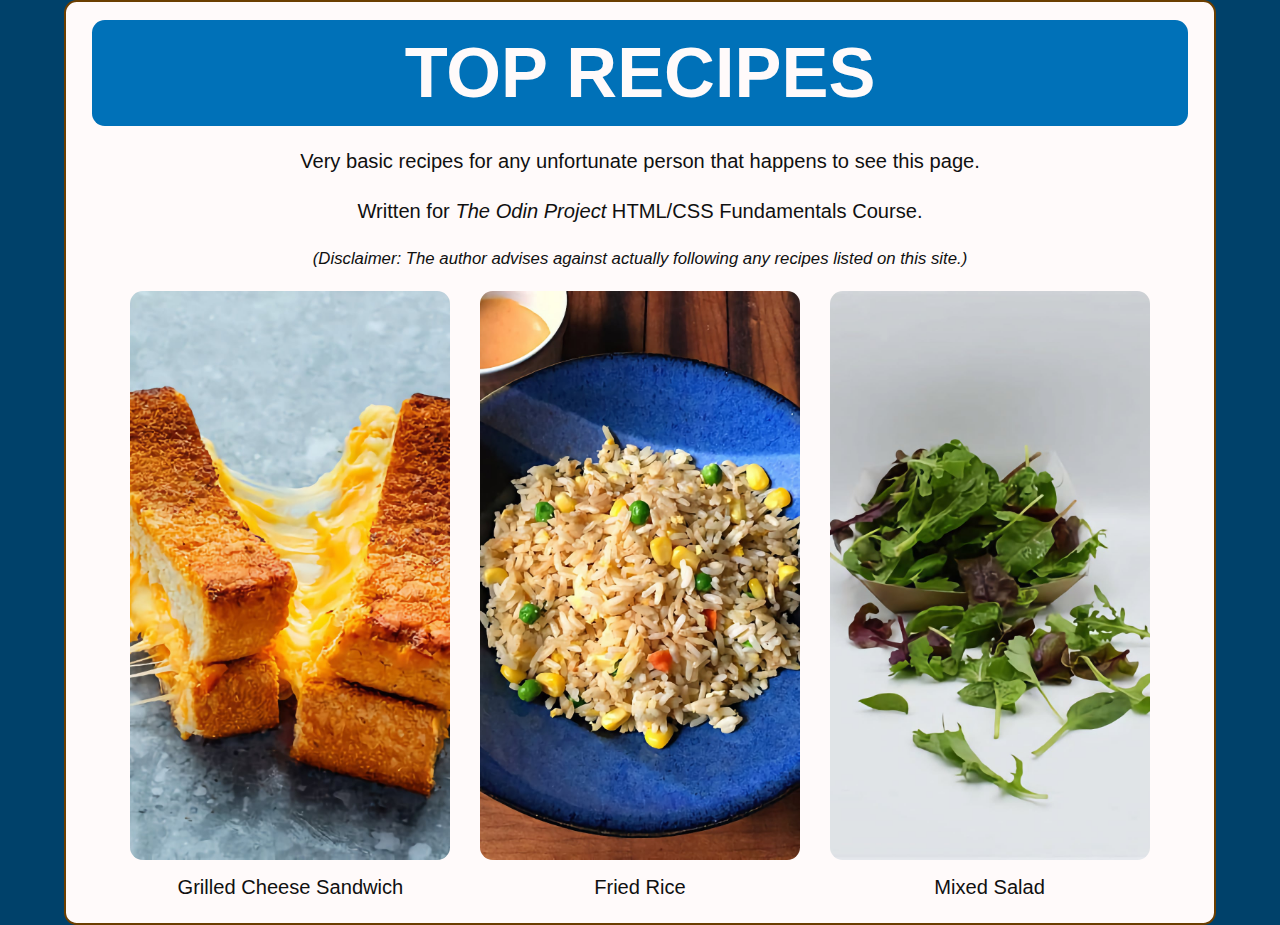
<file: index.html>
<!DOCTYPE html>
<html lang="en">
<head>
    <meta charset="UTF-8">
    <link rel="stylesheet" href="styles.css">
    <meta name="viewport" content="width=device-width, initial-scale=1.0">
    <title>T.O.P Recipes</title>
</head>
<body>
    <div class="container center" id="container">
    <!-- <hr> -->
        <intro>
            <h1>TOP RECIPES</h1>
            <p>Very basic recipes for any unfortunate person that happens to see this page.</p>
            <p>Written for <em>The Odin Project</em> HTML/CSS Fundamentals Course.</p>
            <p style="font-size: smaller;font-style: italic">(Disclaimer: The author advises against actually following any recipes listed on this site.)</p>
    
        </intro>
        <!-- <hr>   -->
        <table class="center" id="recipe">
            <tr>
                <td class="images"><a href="./recipes/grilled-cheese.html"><img src="./images/grilled-cheese-vert.jpg" alt="Grilled Cheese Sandwich"></a></td>
                <td class="images"><a href="./recipes/fried-rice.html"><img src="./images/fried-rice-vert.jpg" alt="Fried Rice"></a></td>
                <td class="images"><a href="./recipes/mixed-salad.html"><img src="./images/mixed-salad-vert.jpg" alt="Mixed Salad"></a></td>
            </tr>
            <tr>
                <td><a href="./recipes/grilled-cheese.html">Grilled Cheese Sandwich</a></td>
                <td><a href="./recipes/fried-rice.html">Fried Rice</a></td>
                <td><a href="./recipes/mixed-salad.html">Mixed Salad</a></td>
            </tr>
        </table>        
        <!-- <hr> -->
    </div>
</body>
</html>
</file>
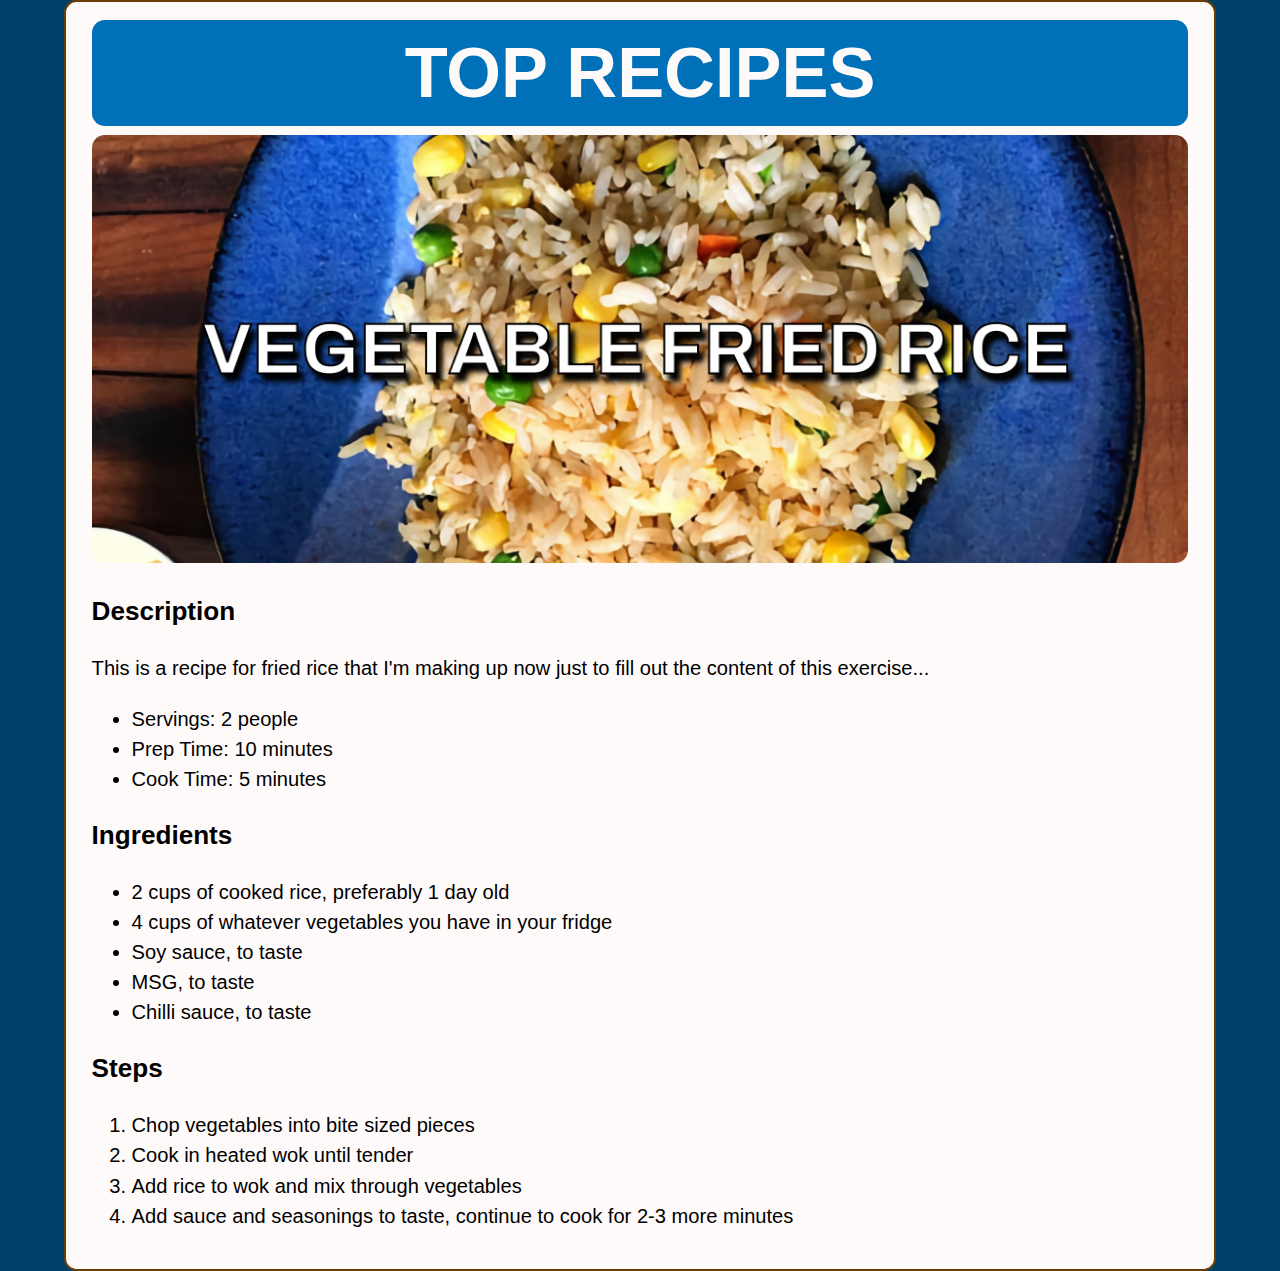
<file: recipes/fried-rice.html>
<!DOCTYPE html>
<html lang="en">
<head>
    <meta charset="UTF-8">
    <meta name="viewport" content="width=device-width, initial-scale=1.0">
    <link rel="stylesheet" href="../styles.css">
    <title>TOP Recipes | Vegetable Fried Rice</title>
</head>
<body>
    <div class="container center" id="container">

    <intro class="center">
        <h1><a href="../index.html">TOP RECIPES</a></h1>
        <img class="images" src="../images/fried-rice-title.jpg" alt="A bowl of fried rice">
    </intro>
    <recipe id="recipe">
        <h2>Description</h2>
        <p>This is a recipe for fried rice that I'm making up now just to fill out the content of this exercise...</p>

        <ul>
            <li>Servings:   2 people</li>
            <li>Prep Time:  10 minutes</li>
            <li>Cook Time:  5 minutes</li>
        </ul>

        <h2>Ingredients</h2>
        <ul>
            <li>2 cups of cooked rice, preferably 1 day old</li>
            <li>4 cups of whatever vegetables you have in your fridge</li>
            <li>Soy sauce, to taste</li>
            <li>MSG, to taste</li>
            <li>Chilli sauce, to taste</li>
        </ul>
        <h2>Steps</h2>
        <ol>
            <li>Chop vegetables into bite sized pieces</li>
            <li>Cook in heated wok until tender</li>
            <li>Add rice to wok and mix through vegetables</li>
            <li>Add sauce and seasonings to taste, continue to cook for 2-3 more minutes</li>
        </ol>
        <!-- <hr> -->
    </recipe>
</div>
</body>
</html>
</file>
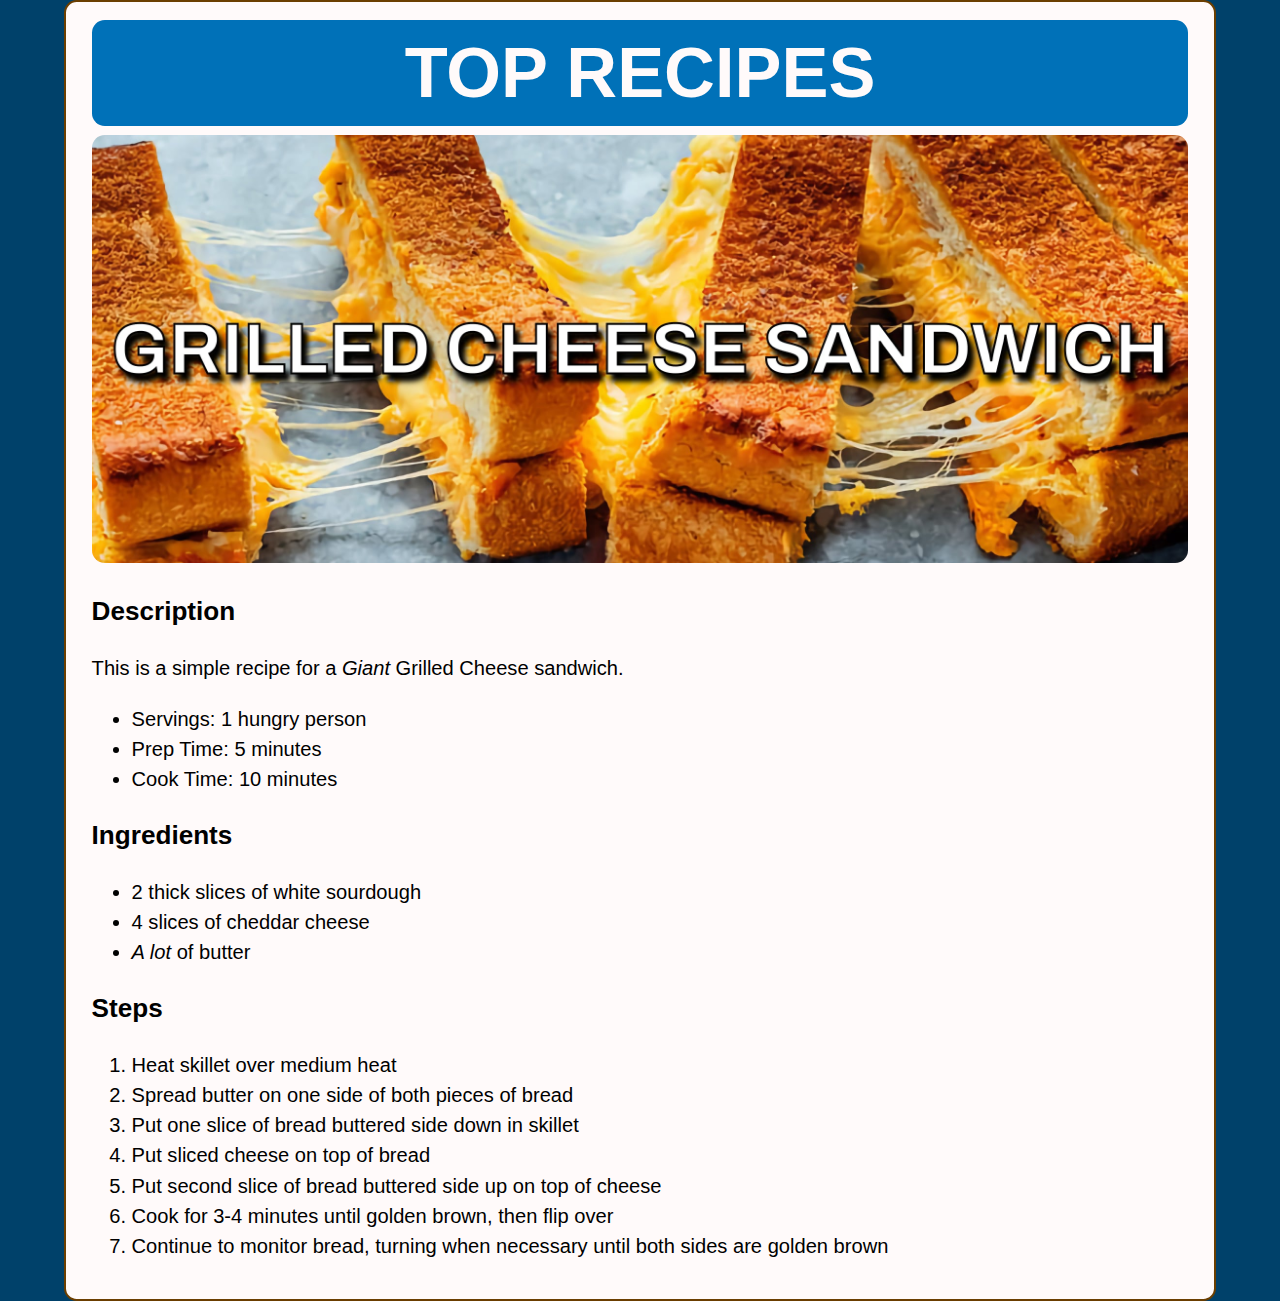
<file: recipes/grilled-cheese.html>
<!DOCTYPE html>
<html lang="en">
<head>
    <meta charset="UTF-8">
    <meta name="viewport" content="width=device-width, initial-scale=1.0">
    <link rel="stylesheet" href="../styles.css">
    <title>TOP Recipes | Grilled Cheese Sandwich</title>
</head>
<body>
    <div class="container center" id="container">
    <intro class="center">
        <h1><a href="../index.html">TOP RECIPES</a></h1>
        <img class="images" src="../images/grilled-cheese-title.jpg" alt="A grilled cheese sandwhich">
    </intro>
        <recipe class="center recipe">
        <h2>Description</h2>
        <p>This is a simple recipe for a <em>Giant</em> Grilled Cheese sandwich.</p>
        <ul>
            <li>Servings:   1 hungry person</li>
            <li>Prep Time:  5 minutes</li>
            <li>Cook Time:  10 minutes</li>
        </ul>

        <h2>Ingredients</h2>
        <ul>
            <li>2 thick slices of white sourdough</li>
            <li>4 slices of cheddar cheese</li>
            <li><em>A lot</em> of butter</li>
        </ul>
        <h2>Steps</h2>
        <ol>
            <li>Heat skillet over medium heat</li>
            <li>Spread butter on one side of both pieces of bread</li>
            <li>Put one slice of bread buttered side down in skillet</li>
            <li>Put sliced cheese on top of bread</li>
            <li>Put second slice of bread buttered side up on top of cheese</li>
            <li>Cook for 3-4 minutes until golden brown, then flip over</li>
            <li>Continue to monitor bread, turning when necessary until both sides are golden brown</li>
        </ol>
    </recipe>
</div>
</body>
</html>
</file>
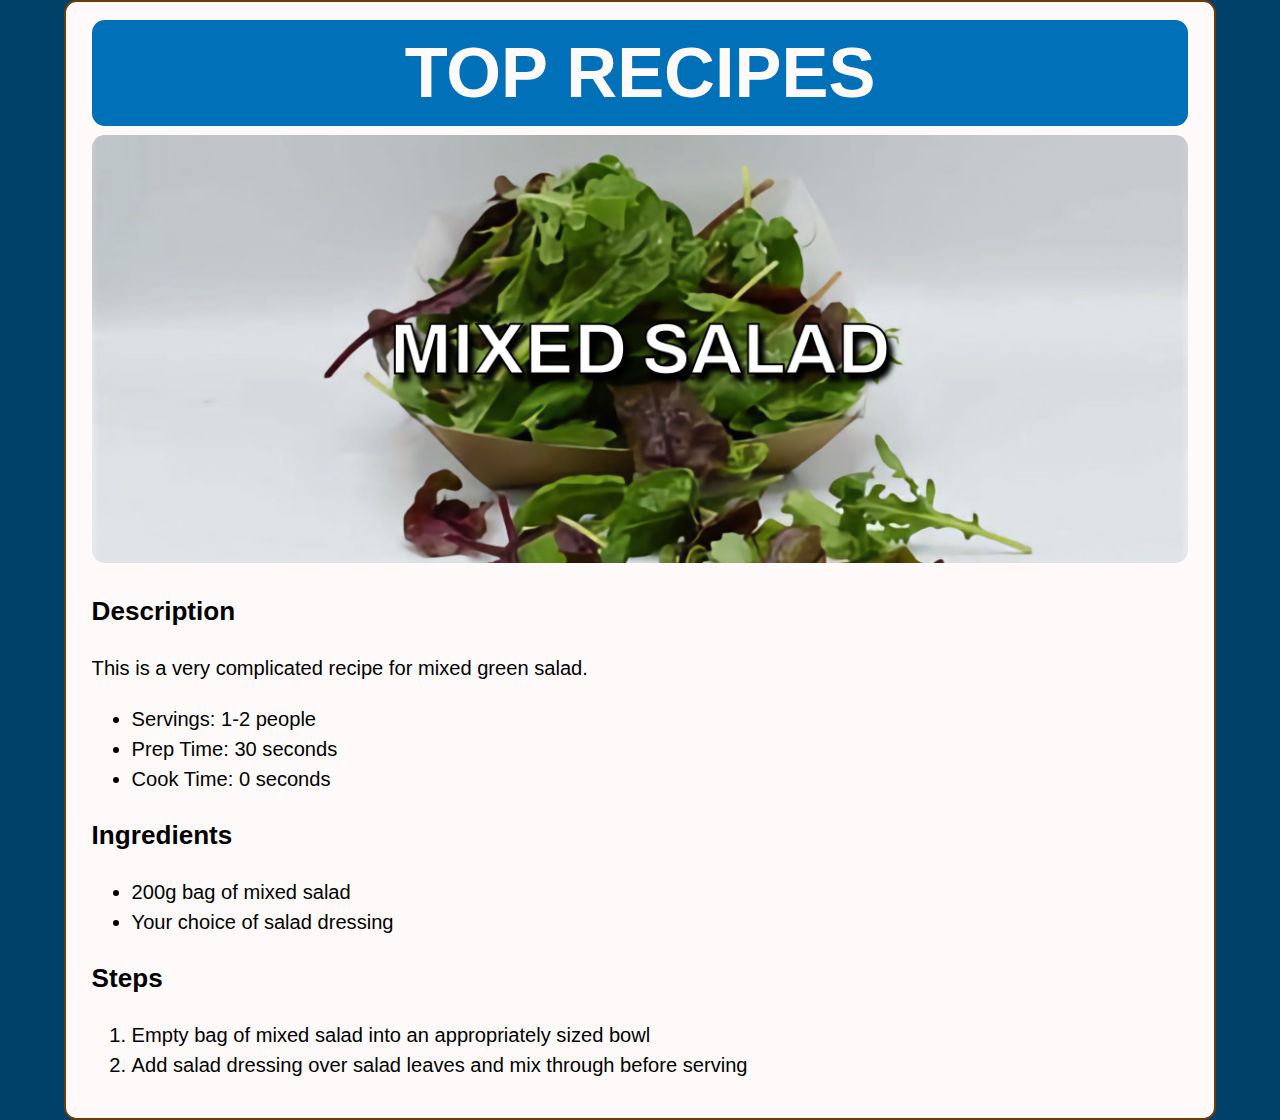
<file: recipes/mixed-salad.html>
<!DOCTYPE html>
<html lang="en">
<head>
    <meta charset="UTF-8">
    <meta name="viewport" content="width=device-width, initial-scale=1.0">
    <link rel="stylesheet" href="../styles.css">
    <title>TOP Recipes | Mixed Salad</title>
</head>
<body>
    <div class="container center" id="container">
    <intro class="center">
        <h1><a href="../index.html">TOP RECIPES</a></h1>
        <img class="images" src="../images/mixed-salad-title.jpg" alt="A delicious pile of mixed salad">
    </intro>
    <recipe>
        <h2>Description</h2>
        <p>This is a very complicated recipe for mixed green salad.</p>
        <ul>
            <li>Servings:   1-2 people</li>
            <li>Prep Time:  30 seconds</li>
            <li>Cook Time:  0 seconds</li>
        </ul>
        <h2>Ingredients</h2>
        <ul>
            <li>200g bag of mixed salad</li>
            <li>Your choice of salad dressing</li>
        </ul>
        <h2>Steps</h2>
        <ol>
        <li>Empty bag of mixed salad into an appropriately sized bowl</li>
        <li>Add salad dressing over salad leaves and mix through before serving</li>
        </ol>
    </recipe>
</div>
</body>
</html>
</file>
<file: styles.css>
* {
    box-sizing: border-box;
    line-height: 1.5;
}
html,
body{
    margin: 0px;
    height: 100%;
}
body {
    background-color: #00416A;
}

.container#container {

    max-width: 90vw;
    border: 0.2vw solid #6B3E00;
    border-radius: 1vw;
    background-color: #FFFAFA;
    font-family: Montserrat, Helvetica, sans-serif;
    font-size: calc(15px + 0.4vw);
    padding: 2vh 2vw;
}

td,
a, 
a:visited,
intro{
    color: #101010;
    text-align: center;
    text-decoration:none;
}

h1,
h1 a,
h1 a:visited {
    color: #FFFAFA;
    font-size: 80px;
    font-size: calc(32px + 3vw);
    font-weight:bold;
    margin-bottom: 1vh;
    margin-top: 0px;
}

h2 {
    font-size: calc(21px + 0.4vw);
}
table#recipe {
    max-height: 60vh;
    max-width: 50vw;
}

.center {
    margin-left:auto;
    margin-right: auto;
}   

h1 {
    background-color: #0071B8;
    /* border: 0.2vw solid #6B3E00; */
    border-radius: 1vw;
    text-align: center;
}

td img {
max-width: 25vw;
margin: 0vw 1vw 0vw 1vw;
}

img {
    border-radius: 1vw;
    max-width: 100%;
    margin-left: auto;
    margin-right: auto;
}
</file>
